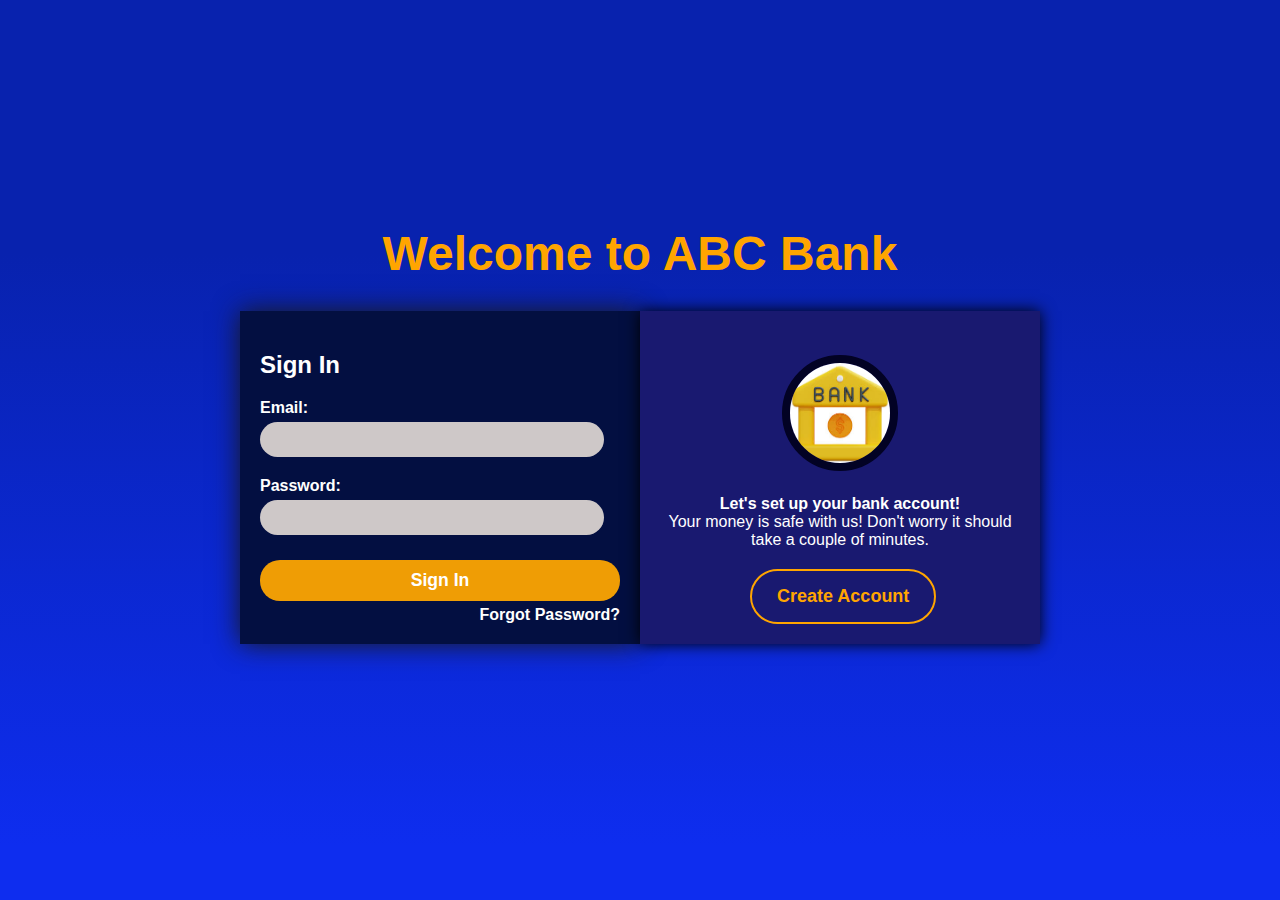
<file: index.html>
<!DOCTYPE html>
<html lang="en">
<head>
    <meta charset="UTF-8">
    <meta name="viewport" content="width=device-width, initial-scale=1.0">
    <title>Sign In</title>
    <link rel="stylesheet" href="index.css">
</head>
<body>
    <div class="container">
        <h1>Welcome to ABC Bank</h1>
        <div class="box">
        <form id="sign-in-form" method="post">
            <h2>Sign In</h2>
            <label for="email" >Email:</label>
            <input type="email" id="email" name="Email" required>
            <label for="password">Password:</label>
            <input type="password" id="password" name="Password" required>
            <button type="submit" id="signIn" name="submit">Sign In</button>
             <a href="forget-password.html">Forgot Password?</a>
        </form>
        <div class="aside">
            <img src="images.jpeg" alt="" width="100px" height="100px">
            <h4>Let's set up your bank account!</h4>
            <p>Your money is safe with us! Don't worry it should take a couple of minutes.</p>
            <a href="sign-up.html">Create Account</a>
        </div>
    </div>
    </div>
        
    
    <script src="scripts.js"></script>
</body>
</html>
</file>
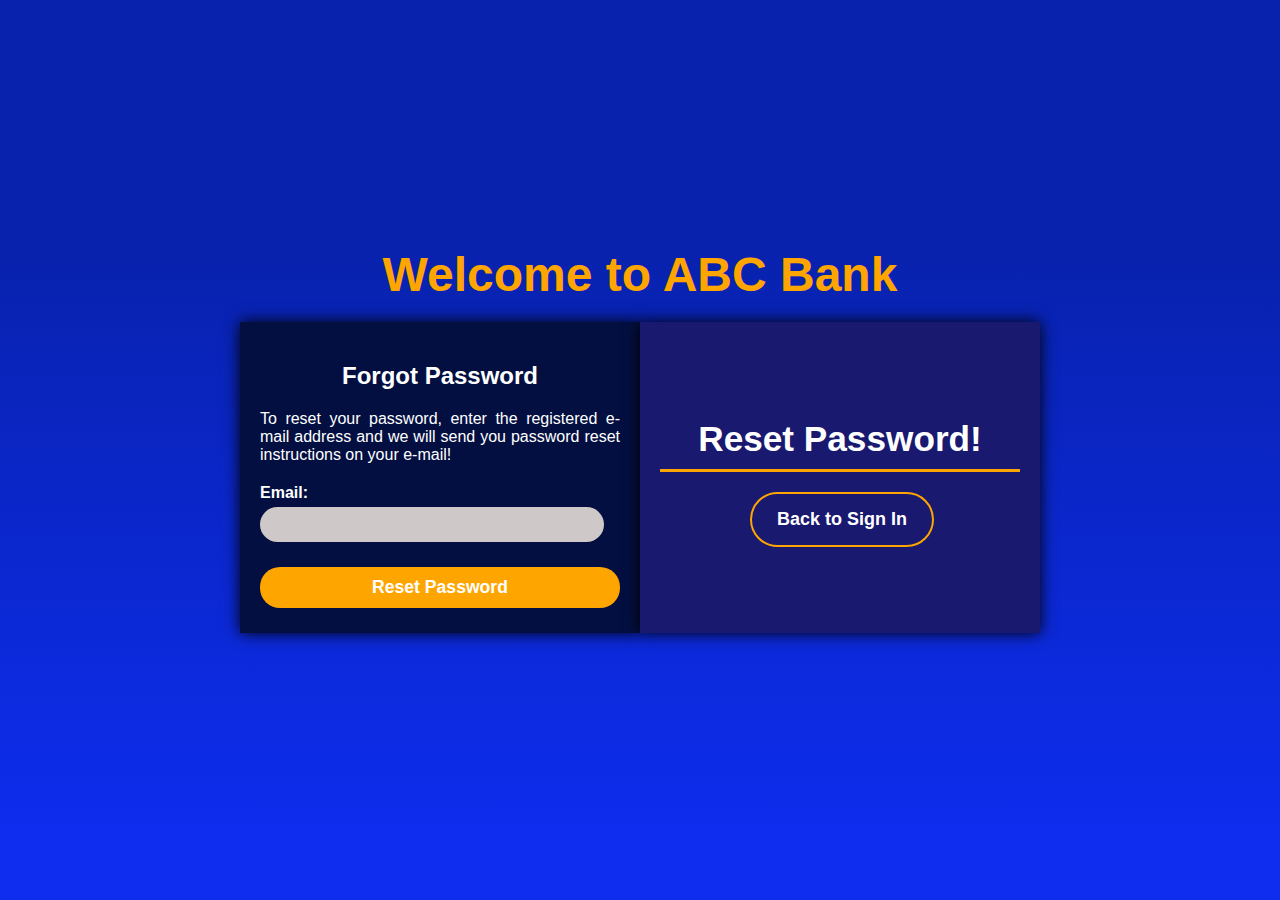
<file: forget-password.html>
<!DOCTYPE html>
<html lang="en">
<head>
    <meta charset="UTF-8">
    <meta name="viewport" content="width=device-width, initial-scale=1.0">
    <title>Forgot Password</title>
    <link rel="stylesheet" href="forgetPass.css">
</head>
<body>
    <div class="container">
        <h1>Welcome to ABC Bank</h1>
        <div class="box">
       
        <form id="forget-password-form">
            <h2>Forgot Password</h2>
            <p>To reset your password, enter the registered e-mail address and we will send you password reset instructions on your e-mail!</p>
            <label for="email">Email:</label>
            <input type="email" id="email" name="email" required>
            <button type="submit" id="reset">Reset Password</button>
        </form>
        <div class="aside">
            <h3>Reset Password!</h3>
            <a href="index.html">Back to Sign In</a>
        </div>
        
    </div>
    <script src="scripts.js"></script>
</body>
</html>
</file>
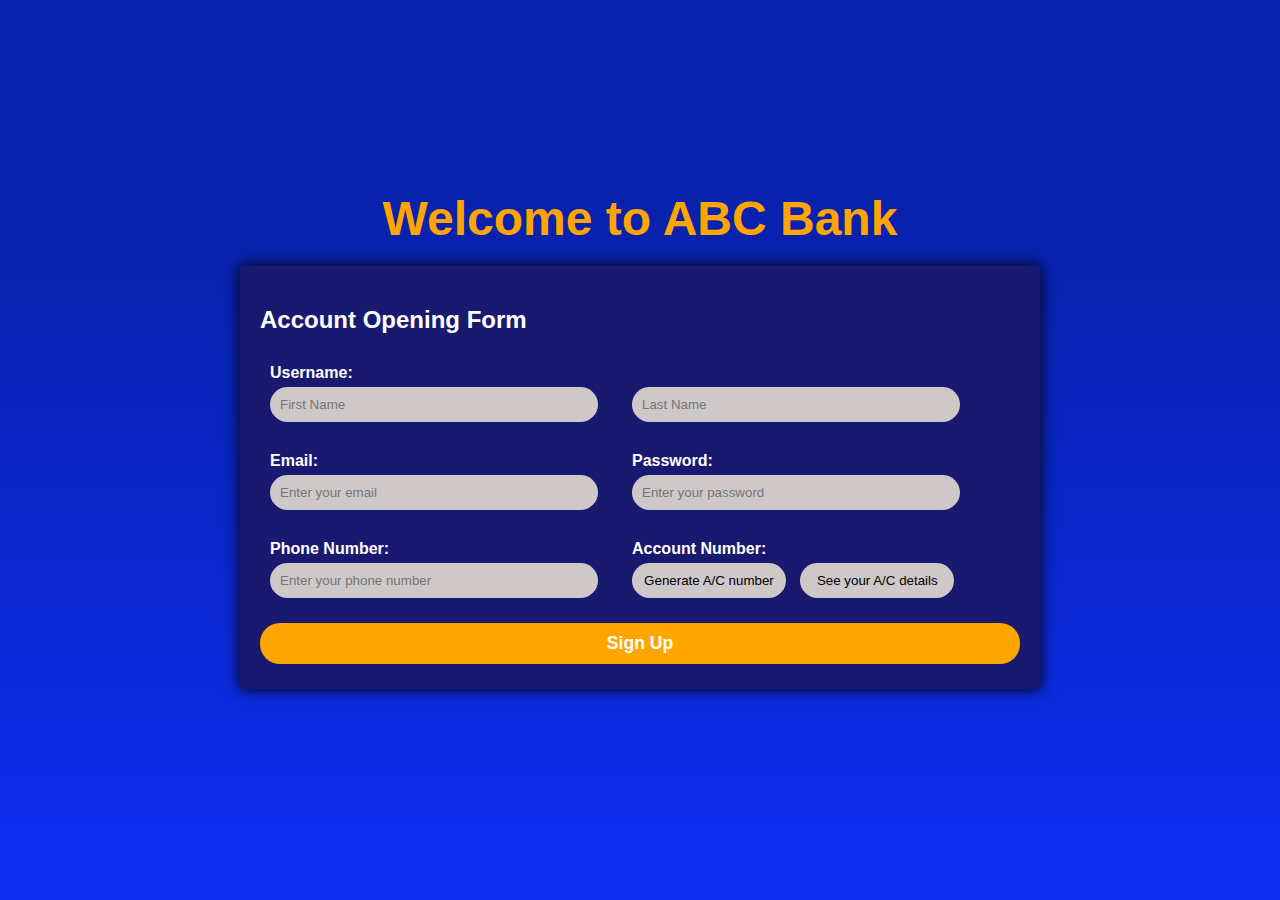
<file: sign-up.html>
<!DOCTYPE html>
<html lang="en">
  <head>
    <meta charset="UTF-8" />
    <meta name="viewport" content="width=device-width, initial-scale=1.0" />
    <title>Sign Up</title>
    <link rel="stylesheet" href="signUp.css" />
  </head>
  <body>
    <div class="container">
      <h1>Welcome to ABC Bank</h1>
      <div class="box">
        <form id="sign-up-form" method="post">
          <h2>Account Opening Form</h2>
          <div class="list">
            <li>
              <label for="username">Username:</label><br />
              <input
                type="text"
                id="username"
                name="First Name"
                required
                placeholder="First Name"
              />
            </li>
            <li>
              <!-- <label for="username">Username:</label><br> -->
              <br />
              <input
                type="text"
                id="username2"
                name="Last Name"
                required
                placeholder="Last Name"
              />
            </li>

            <li>
              <label for="email">Email:</label><br />
              <input
                type="email"
                id="email"
                name="Email"
                required
                placeholder="Enter your email"
              />
            </li>
            <li>
              <label for="password">Password:</label>
              <input
                type="password"
                id="password"
                name="Password"
                required
                placeholder="Enter your password"
              />
            </li>
            <li>
              <label for="username">Phone Number:</label><br />
              <input
                type="text"
                id="phone"
                name="Phone Number"
                required
                placeholder="Enter your phone number"
              />
            </li>
            <li>
              <label for="username">Account Number:</label><br />
              <button type="button" onclick="generateAC()">
                Generate A/C number
              </button>
              <button type="button" onclick="details()">See your A/C details</button>
            </li>
          </div>
          <button type="submit" id="signUp">Sign Up</button>
        </form>
      </div>
    </div>
    <div class="accountDetails">
      <h1>Your Account Details</h1>
      <div class="dashboard">
        <h4>Username : <span id="name"></span></h4>
        <h4>Email : <span id="emailID"></span></h4>
        <h4>Phone No. : <span id="phoneNo"></span></h4>
        <h4>Bank name : <span id="">ABC Bank</span></h4>
        <h4>Account Number : <span id="a/c"></span></h4>
        <button onclick="closeDetails()">Close</button>
      </div>
    </div>
    <script src="scripts.js"></script>
  </body>
</html>
</file>
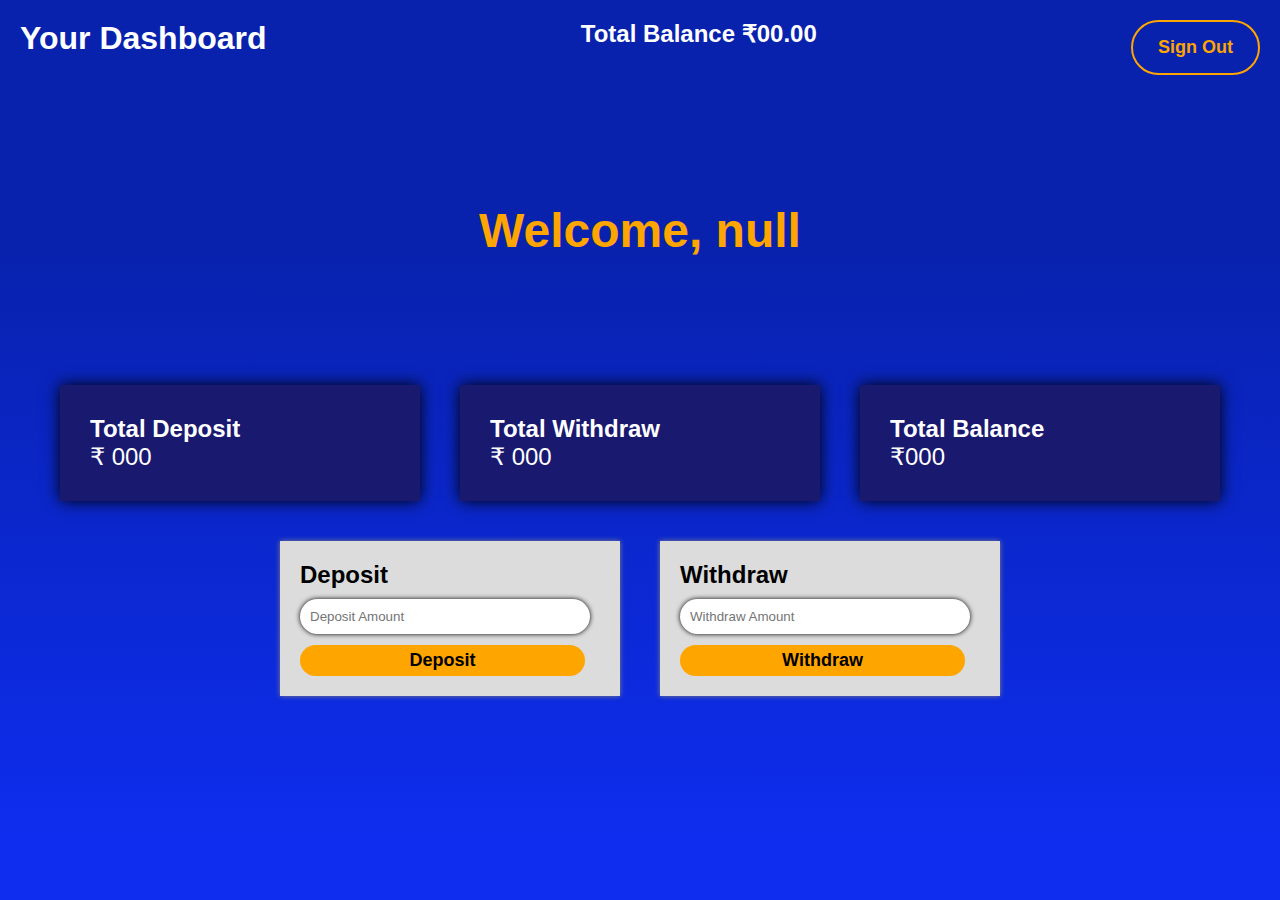
<file: welcome.html>
<!DOCTYPE html>
<html lang="en">
<head>
    <meta charset="UTF-8">
    <meta name="viewport" content="width=device-width, initial-scale=1.0">
    <title>Welcome</title>
    <link rel="stylesheet" href="welcome.css">
</head>
<body>
    <nav>
        <h1>Your Dashboard</h1>
        <h2>Total Balance ₹<span id="total">00.00</span></h2>
        <a href="index.html">Sign Out</a>
    </nav>
    <div class="container">
        <h2 id="welcome-message">Welcome</h2>
    </div>
    <div class="main">
        <div class="box">
            <h4>Total Deposit</h4>
            <span>₹ <span id="dep">000</span></span>
        </div>
        <div class="box">
            <h4>Total Withdraw</h4>
            <span>₹ <span id="with">000</span></span>
        </div>
        <div class="box">
            <h4>Total Balance</h4>
            <span>₹<span id="total-balance">000</span></span>
        </div>
    </div>
    <div class="last">
        <div class="box">
            <h4>Deposit</h4>
            <input type="number" name="" id="deposit" placeholder="Deposit Amount"><br>
            <button onclick="addDeposit()">Deposit</button>
        </div>
        <div class="box">
            <h4>Withdraw</h4>
            <input type="number" name="" id="withdraw" placeholder="Withdraw Amount"><br>
            <button onclick="addWithdraw()">Withdraw</button>
        </div>
    </div>
    <script src="scripts.js"></script>
</body>
</html>
</file>
<file: index.css>
*{
    margin: 0;
    padding: 0;
}
body {
    font-family: Arial, sans-serif;
    background: rgb(14,45,239);
background: linear-gradient(0deg, rgba(14,45,239,1) 6%, rgba(8,34,174,1) 72%);
    display: flex;
    justify-content: center;
    align-items: center;
    height: 100vh;
    margin: 0;
    color: white;
}
.container .box{
    display: flex;
    width: 800px;
    padding: 30px;

}
form h2{
    padding: 20px 0;
}
.container h1{
    text-align: center;
    font-size: 3rem;
    color: orange;
}
.container .aside{
    width: 50%;
    background-color:midnightblue;
    text-align: center;
    padding: 20px;
    color: white;
    display: flex;
    flex-direction: column;
    justify-content: center;
    box-shadow: 0 0 15px black;
    text-align: center;
}
.aside img{
    border-radius: 50%;
    border: 8px solid rgb(2, 2, 36);
    margin: auto;
}
.container form{
    width: 50%;
    padding: 20px;
    background-color: rgb(3, 15, 65);
    box-shadow: 0 0 25px rgb(26, 25, 25);
}
form input{
    width: 90%;
    margin:5px 0 20px 0;
    padding: 10px;
    border-radius: 20px;
    background-color: rgb(206, 200, 200);
    border: none;
    outline: none;
}
form label{
    font-weight: bold;
}
#signIn{
    background-color: rgb(239, 157, 5);
    width: 100%;
    border-radius: 20px;
    /* background-color: rgb(206, 200, 200); */
    border: none;
    outline: none;
    margin:5px 0 5px 0;
    padding: 10px;
    font-weight: bold;
    color: white;
    font-size: 1.1rem;
    cursor: pointer;
}
form a{
    text-decoration: none;
    font-weight: bold;
    float: right;
    color: white;
}
h3{
    font-size: 2.2rem;
    padding: 10px;
}
.aside a{
    background-color: transparent;
    border: 2px solid orange;
    text-decoration: none;
    color:orange;
    font-weight: bold;
    font-size: large;
    border-radius: 30px;
    display: inline;
    padding: 15px 25px;
    width: fit-content;
    margin: 20px 0 0 90px;
    
}
</file>
<file: forgetPass.css>
*{
    margin: 0;
    padding: 0;
}
body {
    font-family: Arial, sans-serif;
    background: rgb(14,45,239);
    background: linear-gradient(0deg, rgba(14,45,239,1) 6%, rgba(8,34,174,1) 72%);
    display: flex;
    justify-content: center;
    align-items: center;
    height: 100vh;
    margin: 0;
}
.container .box{
    display: flex;
    width: 800px;
    padding: 20px;

}
form h2{
    padding: 20px 0;
    text-align: center;
}
form p{
    text-align: justify;
    padding-bottom: 20px;
}
.container h1{
    text-align: center;
    font-size: 3rem;
    color: orange;
}
.container .aside{
    width: 50%;
   background-color: midnightblue;
    text-align: center;
    padding: 20px;
    color: white;
    display: flex;
    flex-direction: column;
    justify-content: center;
    box-shadow: 0 0 15px black;
}
.container form{
    width: 50%;
    padding: 20px;
    background-color: rgb(3, 15, 65);
    color: white;
    box-shadow: 0 0 15px black;
}
form input{
    width: 90%;
    margin:5px 0 20px 0;
    padding: 10px;
    border-radius: 20px;
    background-color: rgb(206, 200, 200);
    border: none;
    outline: none;
}
form label{
    font-weight: bold;
}
#reset{
    background-color: orange;
    width: 100%;
    border-radius: 20px;
    /* background-color: rgb(206, 200, 200); */
    border: none;
    outline: none;
    margin:5px 0 5px 0;
    padding: 10px;
    font-weight: bold;
    color: white;
    font-size: 1.1rem;
    cursor: pointer;
}
form a{
    text-decoration: none;
    font-weight: bold;
    float: right;
}
h3{
    font-size: 2.2rem;
    padding: 10px;
    border-bottom: 3px solid orange;
}
.aside a{
    background-color: transparent;
    border: 2px solid orange;
    text-decoration: none;
    color: white;
    font-weight: bold;
    font-size: large;
    border-radius: 30px;
    display: inline;
    padding: 15px 25px;
    width: fit-content;
    margin: 20px 0 0 90px;
    
}
</file>
<file: signUp.css>
*{
    margin: 0;
    padding: 0;
}
body {
    font-family: Arial, sans-serif;
    background: rgb(14,45,239);
    background: linear-gradient(0deg, rgba(14,45,239,1) 6%, rgba(8,34,174,1) 72%);
    
    margin: 0;
    color: white;
}
.container{
    display: flex;
    justify-content: center;
    flex-direction: column;
    align-items: center;
    height: 100vh;
}
.container .box{
    display: flex;
    width: 800px;
    padding: 20px;

}
form h2{
    padding: 20px 0;
}
.container h1{
    text-align: center;
    font-size: 3rem;
    color: orange;
}
.container .aside{
    width: 100%;
    background: midnightblue;
    text-align: center;
    padding: 20px;
    color: white;
    display: flex;
    flex-direction: column;
    justify-content: center;
    box-shadow: 0 0 15px black;
    text-align: center;
}
.container form{
    width: 100%;
    padding: 20px;
    background: midnightblue;
    box-shadow: 0 0 15px black;
}
form input{
    width: 90%;
    margin: 5px 10px 10px 0;
    padding: 10px;
    border-radius: 20px;
    background-color: rgb(206, 200, 200);
    border: none;
    outline: none;
}
form label{
    font-weight: bold;
}
#signUp{
    background: orange;
    width: 100%;
    border-radius: 20px;
    /* background-color: rgb(206, 200, 200); */
    border: none;
    outline: none;
    margin:5px 0 5px 0;
    padding: 10px;
    font-weight: bold;
    color: white;
    font-size: 1.1rem;
    cursor: pointer;
}
form a{
    text-decoration: none;
    font-weight: bold;
    float: right;
}
h3{
    font-size: 2.2rem;
    padding: 10px;
}
.aside a{
    background-color: transparent;
    border: 2px solid white;
    text-decoration: none;
    color: white;
    font-weight: bold;
    font-size: large;
    border-radius: 30px;
    display: inline;
    padding: 15px 25px;
    width: fit-content;
    margin: 20px 0 0 120px;
    
}
.list{
    display: flex;
    flex-wrap: wrap;
}
.list li{
    width: 45%;
    list-style: none;
    margin: 10px;
}
button{
    width: 45%;
    margin: 5px 10px 10px 0;
    padding: 10px;
    border-radius: 20px;
    background-color: rgb(206, 200, 200);
    border: none;
    outline: none;
    cursor: pointer;
}
.accountDetails{
    display: flex;
    justify-content: center;
    flex-direction: column;
    align-items: center;
    height: 100vh;
    position:absolute;
    top: 0;
    background: rgb(14,45,239);
    background: linear-gradient(0deg, rgba(14,45,239,1) 6%, rgba(8,34,174,1) 72%);
    width: 100%;
    display: none;
    
}
.accountDetails h1{
    text-align: center;
    font-size: 3rem;
    color: orange;
    padding: 20px;
    margin-top: 60px;
}
.dashboard{
    background: midnightblue;
    width: 800px;
font-size: 1.4rem;
padding: 30px;
border-radius: 10px;
box-shadow: 0 0 15px black;
position:absolute;
top: 25%;
left: 22%;
}
.dashboard button{
    background: orange;
    width: 100%;
    border-radius: 20px;
    /* background-color: rgb(206, 200, 200); */
    border: none;
    outline: none;
    margin:5px 0 5px 0;
    padding: 10px;
    font-weight: bold;
    color: white;
    font-size: 1.1rem;
    cursor: pointer;
}
.dashboard h4{
    padding: 10px;
}
</file>
<file: welcome.css>
*{
    margin: 0;
    padding: 0;
}
body {
    font-family: Arial, sans-serif;
    background: rgb(14,45,239);
    background: linear-gradient(0deg, rgba(14,45,239,1) 6%, rgba(8,34,174,1) 72%);
    color: white;
    /* display: flex;
    justify-content: center;
    align-items: center; */
    height: 100vh;
    margin: 0;
}
.container h2{
    font-size: 3rem;
    color: orange;
}
nav{
    display: flex;
    justify-content: space-between;
    padding: 20px;
}
nav a{
    background-color: transparent;
    border: 2px solid orange;
    text-decoration: none;
    color: orange;
    font-weight: bold;
    font-size: large;
    border-radius: 30px;
   
    padding: 15px 25px;
    text-align: center;
   
    /* margin: 10px; */
}
.container{
    display: flex;
    justify-content: center;
    flex-direction: column;
    align-items: center;
    height: 30vh;
}
.main{
    display: flex;
    justify-content: center;
}
.main .box{
    background-color: midnightblue;
    color: white;
    margin: 20px;
    width: 300px;
    padding: 30px;
    box-shadow: 0 0 15px black;
    font-size: 1.5rem;
}
.last{
    display: flex;
    justify-content: center;

}
.last .box{
    width: 300px;
    background-color: gainsboro;
    box-shadow: 0 0 5px gray;
    margin: 20px;
    color: black;
    padding: 20px;
    font-size: 1.5rem;
}
.box input{
    width: 90%;
    margin: 10px 0;
    padding: 5px;
    border-radius: 20px ;
    border: none;
    padding: 10px;
    box-shadow: 0 0 5px black;
}
.box button{
    width: 95%;
    padding: 5px;
    background-color: orange;
    border: none;
    outline: none;
    padding: 5px;
    font-size: large;
    font-weight: bold;
    border-radius: 20px;
    cursor: pointer;
}
</file>
